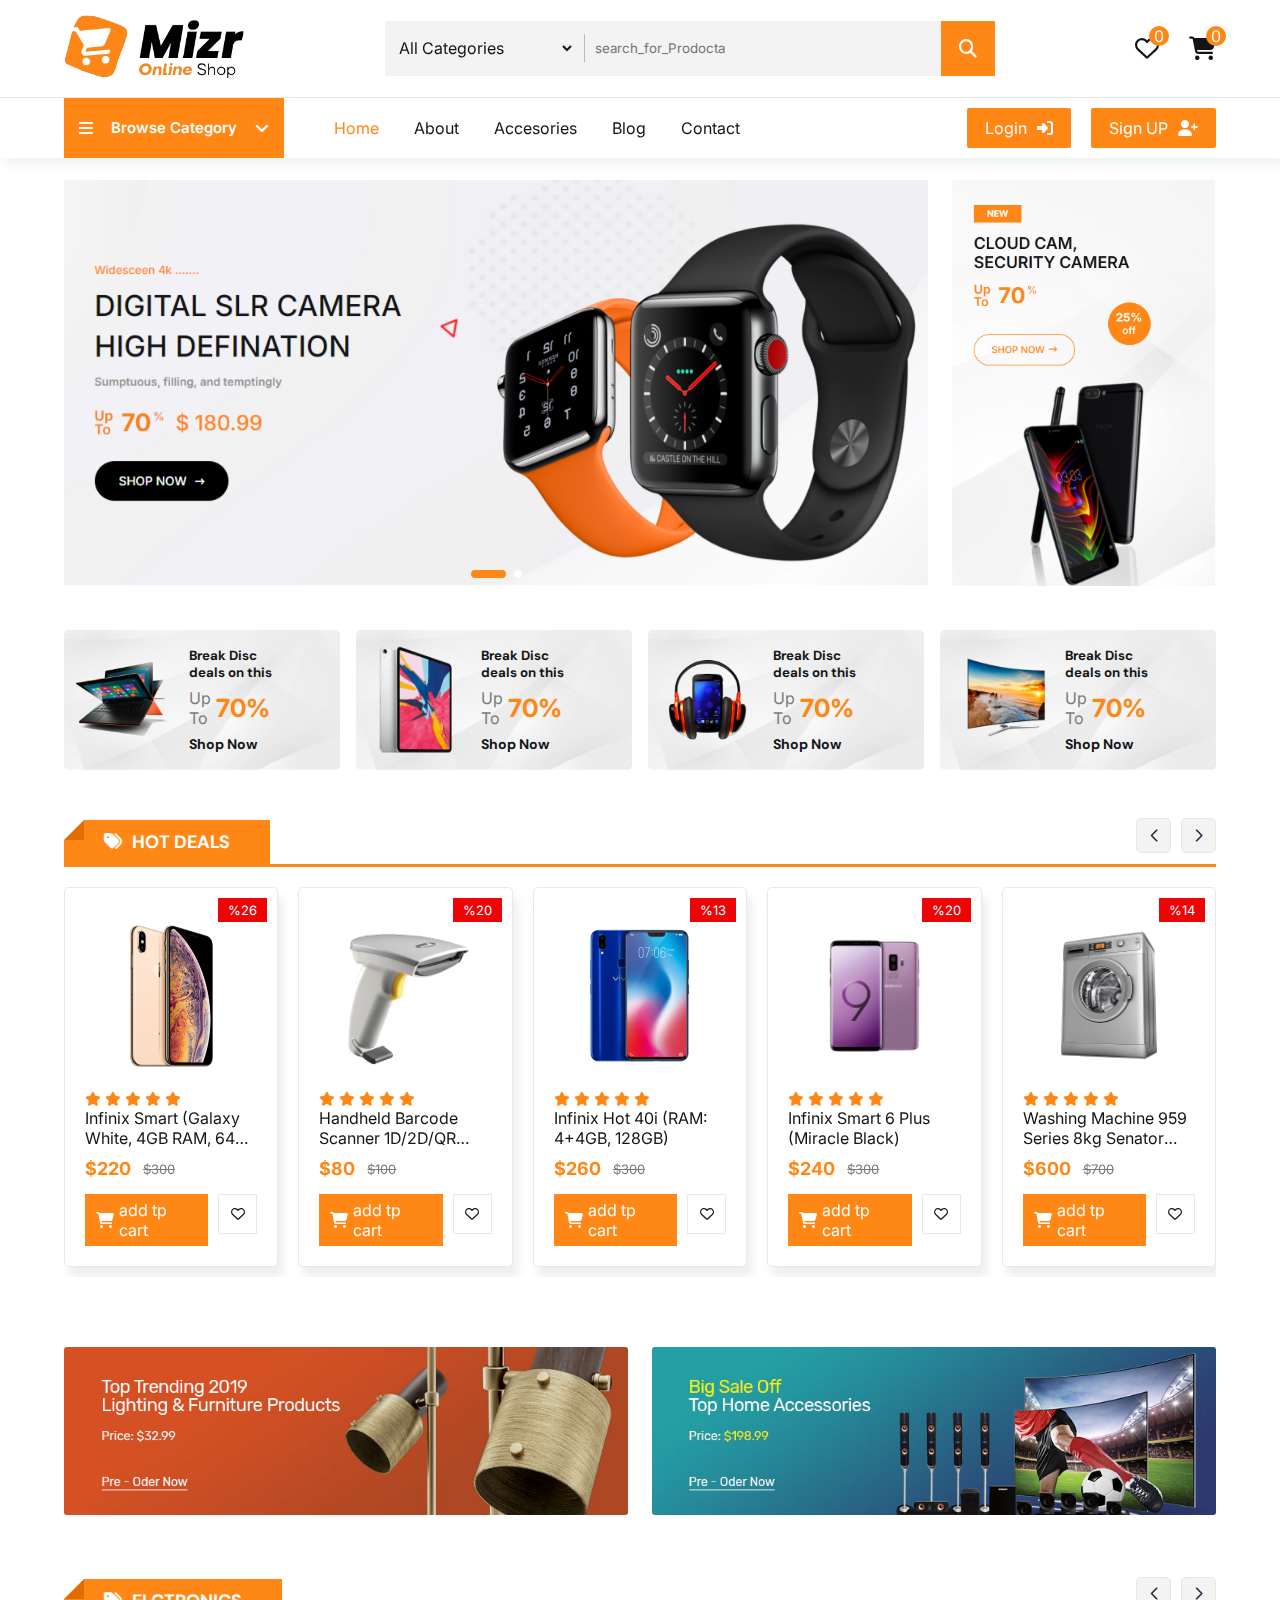
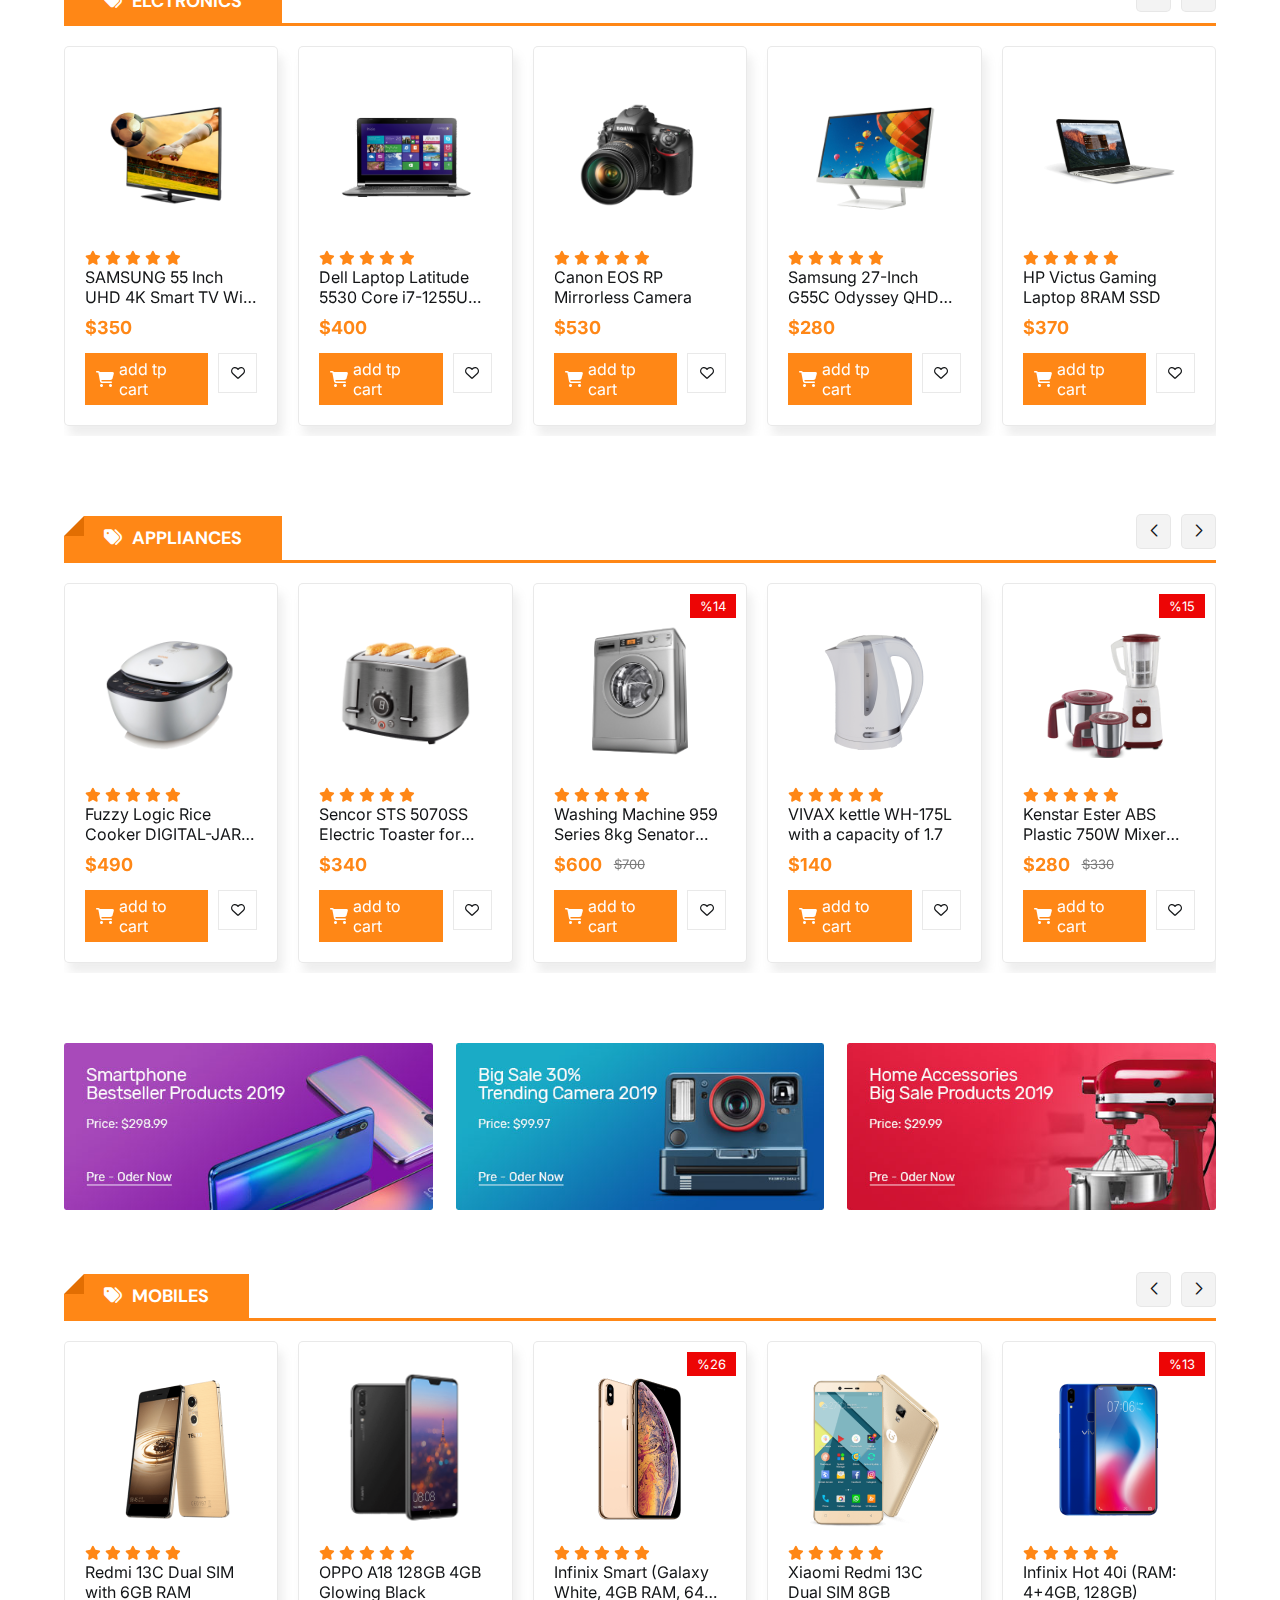
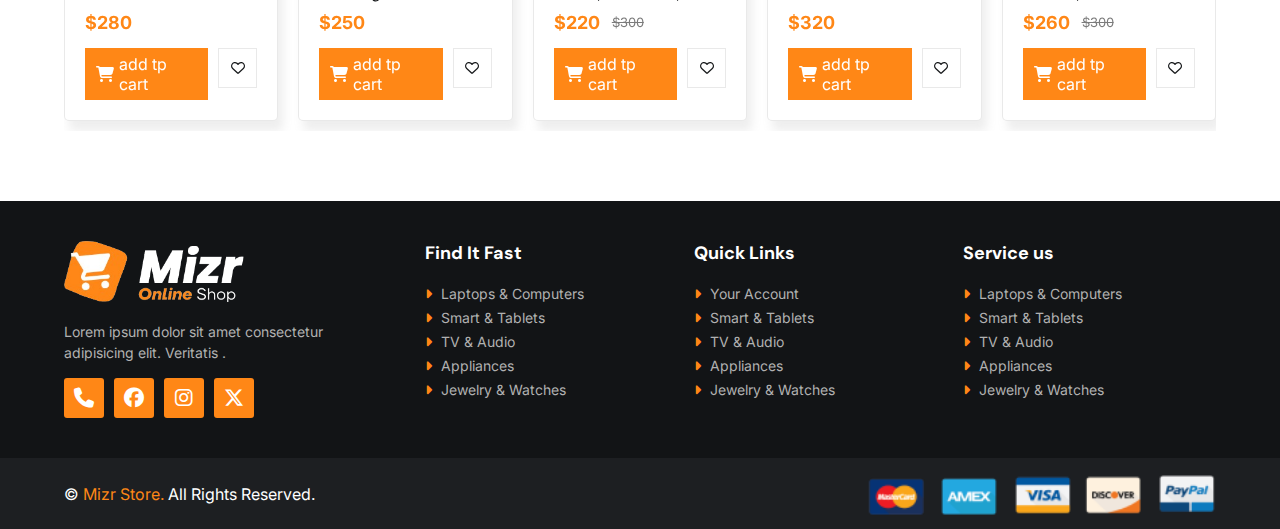
<file: index.html>
<!DOCTYPE html>
<html lang="en">
<head>
    <meta charset="UTF-8">
    <meta name="viewport" content="width=device-width, initial-scale=1.0">
    <title> Mizr Online Shop </title>


    <link rel="icon" href="img/icon.png">


         <!-- Link Swiper's CSS -->
     <link rel="stylesheet" href="https://cdn.jsdelivr.net/npm/swiper@11/swiper-bundle.min.css" />

     <link rel="stylesheet" href="https://cdnjs.cloudflare.com/ajax/libs/font-awesome/6.6.0/css/all.min.css">


         <!-- File Css -->
    <link rel="stylesheet" href="style.css">

</head>
<body>


    <div class="cart">
        <div class="top_cart">
            <h3>Cart ltems : <span class="couan_item_cart">0</span></h3>
            <span onclick="open_close_cart()" class="close_cart"><i class="fa-regular fa-circle-xmark"></i></span>
        </div>


        <div class="item_in_cart" id="cart_items">


        </div>


        <div class="bottom_cart">
            <div class="total">
                <p>subtotal</p>
                <p class="price_cart_total">$0</p>
            </div>


            <div class="button_cart">
                <a href="checkout.html" class="btn_cart btn"> Checkout </a>
                <span onclick="open_close_cart()" class="btn_cart trans_bg btn">Shop More</span>
            </div>
        </div>


    </div>


    <header>
        <div class="top_header">
            <div class="container">
                <a href="#" class="logo"> <img src="img/logo.png" alt=""></a>

                <form action="" class="search_box">

                    <div class="salect_box">
                        <select id="category" name="category">

                            <option value="All Categories">All Categories</option>
                            <option value="Electronics & Digita">Electronics & Digita</option>
                            <option value="Phones & Tablety">Phones & Tablety</option>
                            <option value="Fashion & Monitor">Fashion & Clothings</option>
                            <option value="Telivsion & Monitor">Telivsion & Monitor</option>
                            <option value="Jewelry & Watches">Jewelry & Watches</option>
                            <option value="Washing Machine">Washing Machine</option>
                            <option value="Toys & Hobbies">Toys & Hobbies</option>

                        </select>
                    </div>
  
                    <input type="text" name="search" id="search" placeholder="search_for_Prodocta" required>

                    <button type="submit">
                        <i class="fa-solid fa-magnifying-glass"></i>
                    </button>



                </form>

                <div class="header_icons">
                    <div class="icon">
                            <i class="fa-regular fa-heart"></i>
                            <span class="count count_favourite">0</span>
                    </div>

                    <div onclick="open_close_cart()" class="icon">
                        <i class="fa-solid fa-cart-shopping"></i>
                        <span class="count count_item_header">0</span>
                    </div>
                </div>
            </div>
        </div>

        
        <div class="bottom_header">
            <div class="container">
                <nav class="nav">

                    <span onclick="open_Menu()" class="open_menu"><i class="fa-solid fa-bars"></i></span>

                    <div class="category_nav">

                        <div onclick="Open_Categ_list()" class="category_btn">
                            <i class="fa-solid fa-bars"></i>
                            <p>Browse Category</p>
                            <i class="fa-solid fa-angle-down"></i>

                        </div>


                        <div class="category_nav_list">
                            <a href="#">Top 10 Offers</a>
                            <a href="#">Electronico & Digita</a>
                            <a href="#">Phones & Tablet</a>
                            <a href="#">Fashion & Monitor</a>
                            <a href="#">Jewelry & Watches</a>
                            <a href="#">Toys & Hobbies</a>
                        </div>

                    </div>

                    <ul class="nav_links">

                        <span onclick="open_Menu()" class="close_menu"><i class="fa-regular fa-circle-xmark"></i></span>

                        <li class="active"><a href="#">Home</a></li>
                        <li><a href="#">About</a></li>
                        <li><a href="#">Accesories</a></li>
                        <li><a href="#">Blog</a></li>
                        <li><a href="#">Contact</a></li>

                    </ul>
                    

                </nav>

                <div class="login_signup btns">
                    <a href="#" class="btn">Login  <i class="fa-solid fa-right-to-bracket"></i></a>

                    <a href="#" class="btn">Sign UP  <i class="fa-solid fa-user-plus"></i></a>
                </div>
            </div>
        </div>




    </header>


    <div class="slider">
        <div class="container">
            
            <!-- Swiper -->
            <div class="slide-swp mySwiper">

                <div class="swiper-wrapper">

                    <div class="swiper-slide">
                        <a href="#"><img src="img/banner_home1.png" alt=""></a>
                    </div>
                    <div class="swiper-slide">
                        <a href="#"><img src="img/banner_home2.png" alt=""></a>
                    </div>
                    
                </div>
                <div class="swiper-pagination"></div>

            </div>


            <div class="banner_2">
                <a href="#"><img src="img/banner_home3.png" alt=""></a>
            </div>

        </div>
    </div>


    <div class="banners_4">
        <div class="container">


            <div class="box">
                <a href="#" class="link_btn"></a>

                <img src="img/banner3_1.png" alt="">
                <div class="text">
                    <h5>Break Disc</h5>
                    <h5>deals on this</h5>
                    <div class="sale">
                        <p>Up <br>To</p>
                        <span>70%</span>
                    </div>

                    <h6>Shop Now</h6>

                </div>
            </div>

            <div class="box">
                <a href="#" class="link_btn"></a>

                <img src="img/banner3_2.png" alt="">
                <div class="text">
                    <h5>Break Disc</h5>
                    <h5>deals on this</h5>
                    <div class="sale">
                        <p>Up <br>To</p>
                        <span>70%</span>
                    </div>

                    <h6>Shop Now</h6>

                </div>
            </div>

            <div class="box">
                <a href="#" class="link_btn"></a>

                <img src="img/banner3_3.png" alt="">
                <div class="text">
                    <h5>Break Disc</h5>
                    <h5>deals on this</h5>
                    <div class="sale">
                        <p>Up <br>To</p>
                        <span>70%</span>

                    </div>

                    <h6>Shop Now</h6>

                </div>
            </div>

            <div class="box">
                <a href="#" class="link_btn"></a>

                <img src="img/banner3_4.png" alt="">
                <div class="text">
                    <h5>Break Disc</h5>
                    <h5>deals on this</h5>
                    <div class="sale">
                        <p>Up <br>To</p>
                        <span>70%</span>

                    </div>

                    <h6>Shop Now</h6>

                </div>
            </div>

        </div>
    </div>


    <div class="slide_products slide">

        <div class="container">

            <div class="slide_product mySwiper">

                <div class="top_slide">
                    <h2><i class="fa-solid fa-tags"></i> Hot Deals </h2>
                </div>

                <div class="products swiper-wrapper" id="swiper_items_sale">

                    

                </div>


                <div class="swiper-button-next  btn_Swip"></div>
                <div class="swiper-button-prev  btn_Swip"></div>

            </div>

        </div>
    </div>


    <div class="banners">
        <div class="container">
            <div class="banners_boxs banner_2_img">
                <a href="#" class="box"><img src="img/banner_box4.jpg" alt=""></a>
                <a href="#" class="box"><img src="img/banner_box5.jpg" alt=""></a>
            </div>
        </div>
    </div>


    <div class="slide_products slide">

        <div class="container">

            <div class="slide_product mySwiper">

                <div class="top_slide">
                    <h2><i class="fa-solid fa-tags"></i> Elctronics </h2>
                </div>

                <div class="products swiper-wrapper" id="swiper_elctronics">



                    

                </div>


                <div class="swiper-button-next  btn_Swip"></div>
                <div class="swiper-button-prev  btn_Swip"></div>

            </div>

        </div>
    </div>


    <div class="slide_products slide">

        <div class="container">

            <div class="slide_product mySwiper">

                <div class="top_slide">
                    <h2><i class="fa-solid fa-tags"></i> Appliances </h2>
                </div>

                <div class="products swiper-wrapper" id="swiper_appliances">



                    

                </div>


                <div class="swiper-button-next  btn_Swip"></div>
                <div class="swiper-button-prev  btn_Swip"></div>

            </div>

        </div>
    </div>


    <div class="banners">
        <div class="container">
            <div class="banners_boxs banner_3_img">
                <a href="#" class="box"><img src="img/banner_box1.jpg" alt=""></a>
                <a href="#" class="box"><img src="img/banner_box2.jpg" alt=""></a>
                <a href="#" class="box"><img src="img/banner_box3.jpg" alt=""></a>
            </div>
        </div>
    </div>


    <div class="slide_products slide">

        <div class="container">

            <div class="slide_product mySwiper">

                <div class="top_slide">
                    <h2><i class="fa-solid fa-tags"></i> Mobiles </h2>
                </div>

                <div class="products swiper-wrapper" id="swiper_mobiles">



                    

                </div>


                <div class="swiper-button-next  btn_Swip"></div>
                <div class="swiper-button-prev  btn_Swip"></div>

            </div>

        </div>
    </div>


    <footer>
       <div class="container">
           <div class="big_row">
            <img class="logo_footer" src="img/white_logo.png" alt="">

            <p>Lorem ipsum dolor sit amet consectetur adipisicing elit. Veritatis .</p>

            <div class="icons_footer">
                <a href="#"><i class="fa-solid fa-phone"></i></a>
                <a href="#"><i class="fa-brands fa-facebook"></i></a>
                <a href="#"><i class="fa-brands fa-instagram"></i></a>
                <a href="#"><i class="fa-brands fa-x-twitter"></i></a>
            </div>
           </div>

           <div class="row">
                <h4>Find It Fast</h4>

                <div class="links">
                    <a href="#"><i class="fa-solid fa-caret-right"></i> Laptops & Computers </a>
                    <a href="#"><i class="fa-solid fa-caret-right"></i> Smart & Tablets </a>
                    <a href="#"><i class="fa-solid fa-caret-right"></i> TV & Audio </a>
                    <a href="#"><i class="fa-solid fa-caret-right"></i> Appliances </a>
                    <a href="#"><i class="fa-solid fa-caret-right"></i> Jewelry & Watches </a>
                </div>
           </div>


            <div class="row">
                <h4>Quick Links</h4>

                <div class="links">
                    <a href="#"><i class="fa-solid fa-caret-right"></i> Your Account </a>
                    <a href="#"><i class="fa-solid fa-caret-right"></i> Smart & Tablets </a>
                    <a href="#"><i class="fa-solid fa-caret-right"></i> TV & Audio </a>
                    <a href="#"><i class="fa-solid fa-caret-right"></i> Appliances </a>
                    <a href="#"><i class="fa-solid fa-caret-right"></i> Jewelry & Watches </a>
                </div>
           </div>


            <div class="row">
                <h4>Service us</h4>

                <div class="links">
                    <a href="#"><i class="fa-solid fa-caret-right"></i> Laptops & Computers </a>
                    <a href="#"><i class="fa-solid fa-caret-right"></i> Smart & Tablets </a>
                    <a href="#"><i class="fa-solid fa-caret-right"></i> TV & Audio </a>
                    <a href="#"><i class="fa-solid fa-caret-right"></i> Appliances </a>
                    <a href="#"><i class="fa-solid fa-caret-right"></i> Jewelry & Watches </a>
                </div>
           </div>


       </div>

       <div class="bottom_footer">
          <div class="container">
              <p>&copy; <span>Mizr Store.</span> All Rights Reserved. </p>
              
              <div class="payment_img">
                <img src="img/payment_method.png" alt="">
              </div>
          </div>
       </div>
    </footer>



  <!-- Swiper JS -->
  <script src="https://cdn.jsdelivr.net/npm/swiper@11/swiper-bundle.min.js"></script>

  <!--File JS-->

  <script src="JS/swiper.js"></script>
  <script src="JS/items_home.js"></script>
  <script src="JS/main.js"></script>

</body>
</html>
</file>
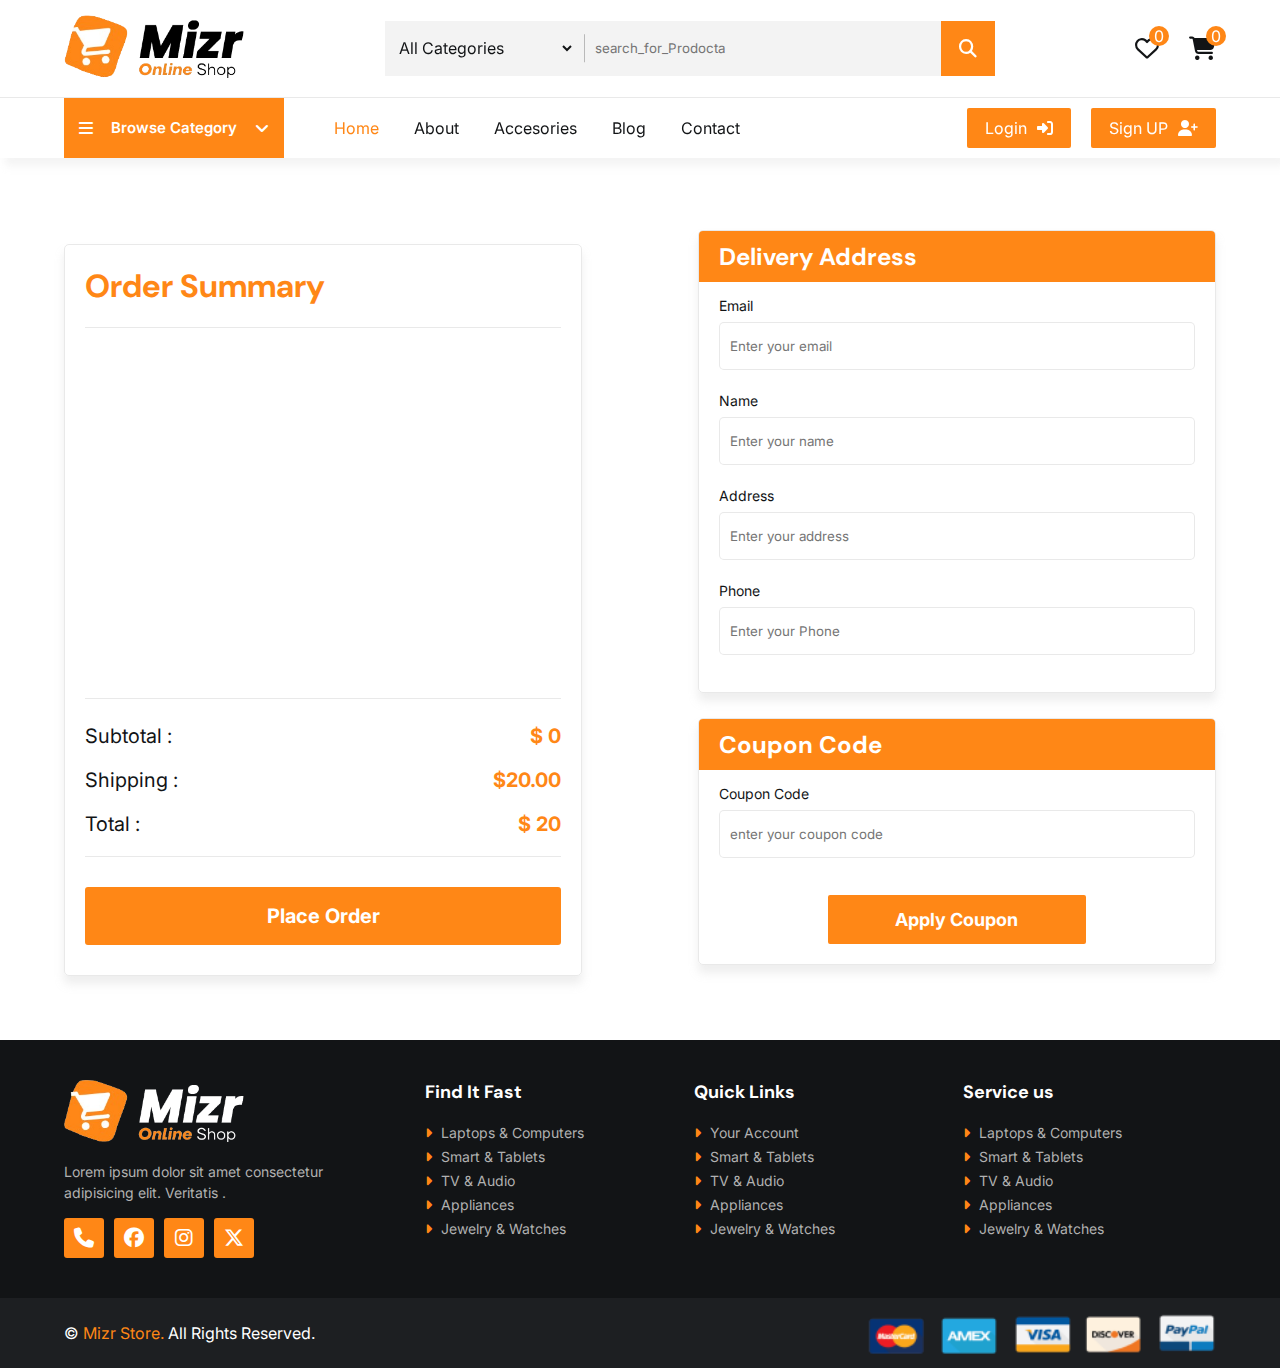
<file: checkout.html>
<!DOCTYPE html>
<html lang="en">
<head>
    <meta charset="UTF-8">
    <meta name="viewport" content="width=device-width, initial-scale=1.0">
    <title> Mizr Online Shop </title>


    <link rel="icon" href="img/icon.png">


     <link rel="stylesheet" href="https://cdnjs.cloudflare.com/ajax/libs/font-awesome/6.6.0/css/all.min.css">


         <!-- File Css -->
     <link rel="stylesheet" href="style.css">

</head>
<body>


    <div class="cart">
        <div class="top_cart">
            <h3>Cart ltems : <span class="couan_item_cart">0</span></h3>
            <span onclick="open_close_cart()" class="close_cart"><i class="fa-regular fa-circle-xmark"></i></span>
        </div>


        <div class="item_in_cart" id="cart_items">


        </div>


        <div class="bottom_cart">
            <div class="total">
                <p>subtotal</p>
                <p class="price_cart_total">$0</p>
            </div>


            <div class="button_cart">
                <a href="#" class="btn_cart btn"> Checkout </a>
                <span onclick="open_close_cart()" class="btn_cart trans_bg btn">Shop More</span>
            </div>
        </div>


    </div>


    <header>
        <div class="top_header">
            <div class="container">
                <a href="#" class="logo"> <img src="img/logo.png" alt=""></a>

                <form action="" class="search_box">

                    <div class="salect_box">
                        <select id="category" name="category">

                            <option value="All Categories">All Categories</option>
                            <option value="Electronics & Digita">Electronics & Digita</option>
                            <option value="Phones & Tablety">Phones & Tablety</option>
                            <option value="Fashion & Monitor">Fashion & Clothings</option>
                            <option value="Telivsion & Monitor">Telivsion & Monitor</option>
                            <option value="Jewelry & Watches">Jewelry & Watches</option>
                            <option value="Washing Machine">Washing Machine</option>
                            <option value="Toys & Hobbies">Toys & Hobbies</option>

                        </select>
                    </div>
  
                    <input type="text" name="search" id="search" placeholder="search_for_Prodocta" required>

                    <button type="submit">
                        <i class="fa-solid fa-magnifying-glass"></i>
                    </button>



                </form>

                <div class="header_icons">
                    <div class="icon">
                            <i class="fa-regular fa-heart"></i>
                            <span class="count count_favourite">0</span>
                    </div>

                    <div onclick="open_close_cart()" class="icon">
                        <i class="fa-solid fa-cart-shopping"></i>
                        <span class="count count_item_header">0</span>
                    </div>
                </div>
            </div>
        </div>

        
        <div class="bottom_header">
            <div class="container">
                <nav class="nav">

                    <span onclick="open_Menu()" class="open_menu"><i class="fa-solid fa-bars"></i></span>

                    <div class="category_nav">

                        <div onclick="Open_Categ_list()" class="category_btn">
                            <i class="fa-solid fa-bars"></i>
                            <p>Browse Category</p>
                            <i class="fa-solid fa-angle-down"></i>

                        </div>


                        <div class="category_nav_list">
                            <a href="#">Top 10 Offers</a>
                            <a href="#">Electronico & Digita</a>
                            <a href="#">Phones & Tablet</a>
                            <a href="#">Fashion & Monitor</a>
                            <a href="#">Jewelry & Watches</a>
                            <a href="#">Toys & Hobbies</a>
                        </div>

                    </div>

                    <ul class="nav_links">

                        <span onclick="open_Menu()" class="close_menu"><i class="fa-regular fa-circle-xmark"></i></span>

                        <li class="active"><a href="index.html">Home</a></li>
                        <li><a href="#">About</a></li>
                        <li><a href="#">Accesories</a></li>
                        <li><a href="#">Blog</a></li>
                        <li><a href="#">Contact</a></li>

                    </ul>
                    

                </nav>

                <div class="login_signup btns">
                    <a href="#" class="btn">Login  <i class="fa-solid fa-right-to-bracket"></i></a>

                    <a href="#" class="btn">Sign UP  <i class="fa-solid fa-user-plus"></i></a>
                </div>
            </div>
        </div>




    </header>


    <section class="checkout">
        <form id="form_contact" method="POST" action="https://script.google.com/macros/s/AKfycbxsgAED60OL4JdlRmMamNzrgNMMSDMb5Sj2Dn47HBARFUaUCZSNFH9XpoY1VZLKi1UT/exec">

            
            <input type="hidden" id="items" name="items">
            <input type="hidden" id="total_Price" name="Total Price">
            <input type="hidden" id="count_Items" name="Count Items">

            <div class="container">
                <div class="ordersummary">
                    <h1> Order Summary </h1>

                    <div class="items" id="checkout_items">


                    </div>

                    
                    <div class="bottom_summary">
                        <div class="shop_table">
                            <P> subtotal : </P>
                            <span class="subtotal_checkout">$325.00</span>
                        </div>


                        <div class="shop_table">
                            <P> shipping : </P>
                            <span class="">$20.00</span>
                        </div>


                        <div class="shop_table">
                            <P> total : </P>
                            <span class="total_checkout">$325.00</span>
                        </div>


                        <div class="button_div">
                            <button type="submit"> Place Order </button>
                        </div>


                    </div>






                </div>

                <div class="input_info">

                    <div class="address">
                        <h2> Delivery Address </h2>

                        <div class="inputs">

                            <label for="">Email</label>
                            <input type="email" placeholder="Enter your email" name="Email" required>

                            <label for="">Name</label>
                            <input type="text" placeholder="Enter your name" name="Name" required>

                            <label for="">Address</label>
                            <input type="text" placeholder="Enter your address" name="Address" required>

                            <label for="">Phone</label>
                            <input type="number" placeholder="Enter your Phone" name="Phone" required>

                        </div>
                    </div>

                    <div class="coupon">
                        <h2> Coupon Code </h2>

                        <div class="inputs">
                            <label for="">Coupon Code</label>
                            <input type="text" placeholder="enter your coupon code">
                        </div>

                        <div class="btn_coupon">
                            <button>Apply Coupon</button>
                        </div>
                    </div>
                </div>
            </div>
        </form>
    </section>



    <footer>
       <div class="container">
           <div class="big_row">
            <img class="logo_footer" src="img/white_logo.png" alt="">

            <p>Lorem ipsum dolor sit amet consectetur adipisicing elit. Veritatis .</p>

            <div class="icons_footer">
                <a href="#"><i class="fa-solid fa-phone"></i></a>
                <a href="#"><i class="fa-brands fa-facebook"></i></a>
                <a href="#"><i class="fa-brands fa-instagram"></i></a>
                <a href="#"><i class="fa-brands fa-x-twitter"></i></a>
            </div>
           </div>

           <div class="row">
                <h4>Find It Fast</h4>

                <div class="links">
                    <a href="#"><i class="fa-solid fa-caret-right"></i> Laptops & Computers </a>
                    <a href="#"><i class="fa-solid fa-caret-right"></i> Smart & Tablets </a>
                    <a href="#"><i class="fa-solid fa-caret-right"></i> TV & Audio </a>
                    <a href="#"><i class="fa-solid fa-caret-right"></i> Appliances </a>
                    <a href="#"><i class="fa-solid fa-caret-right"></i> Jewelry & Watches </a>
                </div>
           </div>


            <div class="row">
                <h4>Quick Links</h4>

                <div class="links">
                    <a href="#"><i class="fa-solid fa-caret-right"></i> Your Account </a>
                    <a href="#"><i class="fa-solid fa-caret-right"></i> Smart & Tablets </a>
                    <a href="#"><i class="fa-solid fa-caret-right"></i> TV & Audio </a>
                    <a href="#"><i class="fa-solid fa-caret-right"></i> Appliances </a>
                    <a href="#"><i class="fa-solid fa-caret-right"></i> Jewelry & Watches </a>
                </div>
           </div>


            <div class="row">
                <h4>Service us</h4>

                <div class="links">
                    <a href="#"><i class="fa-solid fa-caret-right"></i> Laptops & Computers </a>
                    <a href="#"><i class="fa-solid fa-caret-right"></i> Smart & Tablets </a>
                    <a href="#"><i class="fa-solid fa-caret-right"></i> TV & Audio </a>
                    <a href="#"><i class="fa-solid fa-caret-right"></i> Appliances </a>
                    <a href="#"><i class="fa-solid fa-caret-right"></i> Jewelry & Watches </a>
                </div>
           </div>


       </div>

       <div class="bottom_footer">
          <div class="container">
              <p>&copy; <span>Mizr Store.</span> All Rights Reserved. </p>
              
              <div class="payment_img">
                <img src="img/payment_method.png" alt="">
              </div>
          </div>
       </div>
    </footer>


    <script src="JS/main.js"></script>
    <script src="JS/submit._checkout.js"></script>

</body>
</html>
</file>
<file: style.css>
@import url('https://fonts.googleapis.com/css2?family=DM+Sans:ital,opsz,wght@0,9..40,100..1000;1,9..40,100..1000&family=Inter:ital,opsz,wght@0,14..32,100..900;1,14..32,100..900&display=swap');


*{
    padding: 0;
    margin: 0;
    box-sizing: border-box;
    list-style: none;
    text-decoration: none;
    font-family: "inter" , sans-serif;
    color: var(--color_heading);
}

:root{
    --main_color : #ff8716;
    --p_color : #7b7b7b;
    --bg_color : #f3f3f3;
    --white_color : #fff;
    --color_heading : #121416;
    --border_color : #e5e5e5d5;
    --sale_color : #e51a1a;
}

body{
    padding-top: 180px;
}



span{
    color: var(--main_color);
}

p{
    color: var(--p_color);
}
h1,h2,h3,h4,h5,h6{
    color: var(--color_heading);
    font-family: "DM Sans" , sans-serif;
}

img{
    width: 100%;
}

input,select,button{
    border: none;
    outline: none;
}

.btns{
    display: flex;
    align-items: center;
    gap: 20px;
}

.btn{
    padding: 10px 18px;
    text-transform: capitalize;
    border-radius: 2px;
    cursor: pointer;
    background: var(--main_color);
    color: var(--white_color);
    display: flex;
    gap: 10px;
    align-items: center;
    transition: 0.3s;
}

.btn i{
    color: var(--white_color);
}

.btn:hover{
    scale: 1.1;
}

.container{
    width: 90%;
    margin: auto;
    max-width: 1350px;
}

@media (max-width: 1350px) {
    .contalner{
        width: 90%;
    }
}

/* start Headerm */

header {
    background: #ffffff;
    position: fixed;
    top: 0;
    left: 0;
    right: 0;
    box-shadow: 5px 8px 8px #d1d1d13b;
    z-index: 1000;
}

header .top_header .container{
    display: flex;
    align-items: center;
    justify-content: space-between;
    padding: 15px 0;
}

header .top_header .logo{
    width: 180px;
}

header .top_header .search_box{
    width: 610px;
    display: flex;
    align-items: center;
    border-radius: 2px;
    background: var(--bg_color);
}

header .top_header .search_box input{
    height: 55px;
    width: 400px;
    padding: 5px 15px 5px 10px;
    background: var(--bg_color);
}

header .top_header .search_box .salect_box{
    position: relative;
}

header .top_header .search_box .salect_box::after{
    content: '';
    position: absolute;
    top: 50%;
    transform: translateY(-50%);
    right: 0;
    width: 1px;
    height: 50%;
    background: #b9b9b9;
}

header .top_header .search_box select{
    height: 55px;
    width: 190px;
    outline: none;
    border: none;
    background: var(--bg_color);
    font-size: 16px;
    cursor: pointer;
    padding-left: 10px;
    margin-right: 10px;
}

header .top_header .search_box select option{
    font-size: 15px;
}

header .top_header .search_box button{
    height: 55px;
    width: 60px;
    background: var(--main_color);
    font-size: 18px;
    cursor: pointer;
}

header .top_header .search_box button i{
    color: var(--white_color);
}

header .top_header .header_icons{
    display: flex;
    gap: 30px;
}

header .top_header .header_icons .icon{
    position: relative;
    cursor: pointer;
}

header .top_header .header_icons .icon i{
    font-size: 24px;
}

header .top_header .header_icons .icon .count{
    position: absolute;
    top: -10px;
    right: -10px;
    width: 20px;
    height: 20px;
    text-align: center;
    line-height: 20px;
    background: var(--main_color);
    color: var(--white_color);
    border-radius: 100%;
}

header .bottom_header{
    border-top: 1px solid var(--border_color);
}

header .bottom_header .container{
    display: flex;
    align-items: center;
    justify-content: space-between;
}

header .bottom_header nav{
     display: flex;
     align-items: center;
     gap: 50px;
     height: 60px;
}

header .bottom_header .category_nav{
    width: 220px;
    position: relative;
    height: 100%;
}

header .bottom_header .category_nav .category_btn{
    height: 100%;
    width: 100%;
    border-radius: 0;
    display: flex;
    justify-content: space-between;
    align-items: center;
    background: var(--main_color);
    padding: 0 15px;
    cursor: pointer;
}

header .bottom_header .category_nav .category_btn p{
    color: var(--white_color);
    font-weight: 600;
    font-size: 15px;
}

header .bottom_header .category_nav .category_btn i{
    color: var(--white_color);
}

header .bottom_header .category_nav .category_nav_list{
    position: absolute;
    top: 100%;
    left: 0;
    width: 100%;
    background: var(--white_color);
    border: 1px solid #999;
    border-top: 0;
    display: flex;
    flex-direction: column;
    clip-path: polygon(0 0 , 100% 0 , 100% 0 , 0 0 );
    transition: 0.3s ease-in-out;
}

header .bottom_header .category_nav .category_nav_list.active{
        clip-path: polygon(0 0, 100% 0 , 100% 100% , 0 100% );
}

header .bottom_header .category_nav .category_nav_list a{
    padding: 14px 10px;
    border-bottom: 1px solid var(--border_color);
    font-size: 14px;
}

header .bottom_header .category_nav .category_nav_list a:last-child{
    border-bottom: 0;
}

header .bottom_header .category_nav .category_nav_list a:hover{
    background: #d0d0d0;
}

header .bottom_header .nav_links{
    display: flex;
    gap: 35px;
}

header .bottom_header .nav_links li a{
    color: var(--color_heading);
    transition: 0.3s;
}

header .bottom_header .nav_links li:hover a,
header .bottom_header .nav_links li.active a{
    color: var(--main_color);
}

/* slide */

.slider {
    position: relative;    
}

.slider .container {
    display: flex;
    justify-content: space-between;
}

.slider .banner_2 {
    width: 23%;
    height: 100%;
    object-fit: cover;
}

.slider .banner_2 a {
    height: 100%;
    width: 100%;
}

.slider .container .slide-swp {
    width: 75%;
    overflow: hidden;
    position: relative;
}

.swiper-wrapper {
    height: auto !important;
}

.slider .container .slide-swp .swiper-pagination span {
    background: #fff;
    opacity: 1;
}

.swiper-pagination-bullet-active {
    background: var(--main_color) !important;
    width: 35px !important;
    height: 8px !important;
    border-radius: 30px !important;
}

/* banners_4 */

.banners_4 {
    margin: 40px 0;
}

.banners_4 .container {
    display: flex;
    justify-content: space-between;
}

.banners_4 .container .box {
    width: 24%;
    background: url(img/bg_banner3.jpg);
    background-size: cover;
    background-position: center;
    border-radius: 5px;
    display: flex;
    align-items: center;
    gap: 15px;
    padding: 12px 10px;
    position: relative;
}

.banners_4 .container .box img {
    width: 100px;
    transition: 0.3s;
}

.banners_4 .container .box:hover img {
    scale: 1.05;
}

.banners_4 .container .box h4 {
    font-size: 16px;
}

.banners_4 .container .box .sale {
    display: flex;
    align-items: center;
    gap: 5px;
    margin: 7px 0;
}

.banners_4 .container .box .sale span {
    font-size: 25px;
    font-weight: bold;
}

.banners_4 .container .box h6 {
    font-size: 14px;
    font-weight: bold;
}

.banners_4 .container .box .link_btn {
    position: absolute;
    width: 100%;
    height: 100%;
    background: transparent;
}

/* Start Slide */

.slide {
    margin-bottom: 70px;
}

.top_slide {
    position: relative;
    margin-bottom: 20px;
    border-bottom: 3px solid var(--main_color);
}

.top_slide h2 {
    position: relative;
    text-transform: uppercase;
    background: var(--main_color);
    color: var(--white_color);
    font-size: 18px;
    padding: 10px 40px;
    display: flex;
    align-items: center;
    gap: 10px;
    width: max-content;
}

.top_slide h2::before {
    content: '';
    position: absolute;
    width: 0;
    height: 0;
    top: 0;
    z-index: 9;
    border-left: 20px solid transparent;
    background: #fff;
    left: 0;
    border-bottom: 20px solid #e26e02;
}

.top_slide h2 i {
    color: var(--white_color);
}

.slide .container {
    position: relative;
}

.slide .container .mySwiper {
    padding: 10px 0;
}

.slide .container .mySwiper .btn_Swip {
    position: absolute;
    top: 30px;
    right: 0;
    background: var(--bg_color);
    color: var(--color_heading);
    font-weight: bold;
    border-radius: 5px;
    height: 35px;
    width: 35px;
    border: 1px solid var(--border_color);
}

.slide .container .mySwiper .btn_Swip::after {
    font-size: 12px;
}

.slide .container .mySwiper .btn_Swip.swiper-button-prev {
    left: calc(100% - 80px);
}




/* product caed style */

.mySwiper {
    overflow: hidden;
}

.product {
    background: #fff;
    padding: 20px 20px;
    box-shadow: 5px 10px 10px #94949428;
    border: 1px solid var(--border_color);
    border-radius: 5px;
    position: relative;
}

.product .sale_present {
    position: absolute;
    top: 10px;
    right: 10px;
    z-index: 2;
    background: #ed0505;
    color: var(--white_color);
    padding: 4px 10px;
    font-size: 13px;
}

.product .img_product {
    position: relative;
    height: 180px;
    padding: 0 20px;
    display: flex;
    align-items: center;
    justify-content: center;
    transition: 0.3s;
}

.product:hover .img_product {
    scale: 1.1;
}

.product .name_product {
    margin-bottom: 10px;
    color: var(--color_heading);
    overflow: hidden;
    text-overflow: ellipsis;
    display: -webkit-box;
    -webkit-line-clamp: 2;
    -webkit-box-orient: vertical; 
}

.product .name_product a:hover {
    text-decoration: underline;
}

.stars i {
    color: var(--main_color);
    font-size: 14px;
}

.price {
     display: flex;
     align-items: center;
     gap: 12px;
}

.price p {
    color: var(--main_color);
    font-weight: bold;
    font-size: 18px;
}

.price .old_price {
    color: var(--p_color);
    text-decoration: line-through;
    font-size: 13px;
    font-weight: normal;
}

.product .icons {
    display: flex;
    gap: 10px;
    margin-top: 15px;
}

.product .icons .icon_product {
    width: 40px;
    height: 40px;
    border: 1px solid var(--border_color);
    cursor: pointer;
    display: flex;
    align-items: center;
    justify-content: center;
    transition: 0.3s;
}

.product .icons .icon_product:hover {
    background: var(--main_color);
}

.product .icons .icon_product i {
    font-size: 14px;
}

.product .icons .icon_product:hover i {
    color: var(--white_color);
}

.product .icons .btn_add_cart {
    background: var(--main_color);
    display: flex;
    align-items: center;
    gap: 5px;
    color: var(--white_color);
    padding: 5px 10px;
    cursor: pointer;
    transition: 0.3s;
    border: 1px solid var(--main_color);
}

.product .icons .btn_add_cart i {
    color: var(--white_color);
    pointer-events: none;
}

.product .icons .btn_add_cart.active {
    color: var(--color_heading);
    background: transparent;
    pointer-events: none;
}

.product .icons .btn_add_cart.active i {
    color: var(--main_color);
}

.product .icons .btn_add_cart:hover {
    scale: 1.05;
    background: #f47600;
}

/* banners banners 3 */

.banners {
    margin: 50px 0;
}

.banners .banners_boxs {
    display: flex;
    justify-content: space-between;
}

.banners .banners_boxs .box {
    width: 49%;
}

.banners .banners_boxs.banner_3_img .box {
    width: 32%;
}

/* Start Footer */

footer {
    background: var(--color_heading);
}

footer .container {
    display: flex;
    justify-content: space-between;
    padding: 40px 0;
}

footer .container .big_row {
    width: 30%;
}

footer .container .big_row .logo_footer {
    width: 180px;
}

footer .container .big_row p {
    width: 90%;
    color: #b1b1b1;
    font-size: 14px;
    line-height: 1.5;
    margin: 15px 0;
}

footer .container .big_row .icons_footer {
    display: flex;
    gap: 10px;
}

footer .container .big_row .icons_footer a {
    width: 40px;
    height: 40px;
    display: flex;
    align-items: center;
    justify-content: center;
    background: var(--main_color);
    border-radius: 3px;
    position: relative;
    top: 0;
    transition: 0.3s;
}

footer .container .big_row .icons_footer a:hover {
    top: -5px;
}

footer .container .big_row .icons_footer a i {
    color: var(--white_color);
    font-size: 20px;
}


footer .container .row {
    width: 22%;
}

footer .container .row h4 {
    color: var(--white_color);
    font-size: 18px;
    margin-bottom: 20px;
}

footer .container .row .links {
    display: flex;
    flex-direction: column;
    gap: 7px;
}

footer .container .row .links a {
    color: #b1b1b1;
    font-size: 14px;
    position: relative;
    left: 0;
    transition: 0.3s;
}

footer .container .row .links a i {
    color: var(--main_color);
    font-size: 14px;
    margin-right: 5px;
}

footer .container .row .links a:hover {
    left: 8px;
    color: var(--main_color);
}

footer .bottom_footer {
    background: #1d1f22;
}

footer .bottom_footer .container {
    align-items: center;
    padding: 5px 0;
}

footer .bottom_footer p {
    color: var(--white_color);
}

footer .bottom_footer .payment_img {
    width: 350px;
}

/* End Footer */




/* Star Cart */

.cart {
    position: fixed;
    top: 0;
    right: -350px;
    bottom: 0;
    z-index: 1100;
    background: var(--white_color);
    border-left: 1px solid var(--border_color);
    width: 350px;
    padding: 30px;
    display: flex;
    flex-direction: column;
    justify-content: space-between;
    transition: 0.3s ease-in-out;
}

.cart.active {
    right: 0;
}

.cart .top_cart {
    display: flex;
    align-items: center;
    justify-content: space-between;
}

.cart .top_cart i {
    cursor: pointer;
    font-size: 35px;
}

.cart .top_cart h3 {
    font-size: 18px;
}
.cart .top_cart h3 span {
    color: var(--color_heading);
}

.cart .item_in_cart {
    padding: 20px 0;
    border-block: 1px solid var(--border_color);
    margin-block: 20px;
    height: 100%;
    overflow-y: auto;
}

.cart .item_in_cart .item_cart {
    display: flex;
    gap: 20px;
    align-items: center;
    justify-content: center;
    height: 125px;
    border-bottom: 1px solid var(--border_color);
}

.cart .item_in_cart .item_cart:last-child {
    border-bottom: 0;
    margin-bottom: 0;
}

.cart .item_in_cart .item_cart img {
    width: 80px;
}

.cart .item_in_cart .item_cart h4 {
    margin-bottom: 10px;
    font-weight: 500;
    font-size: 14px;
    overflow: hidden;
    text-overflow: ellipsis;
    display: -webkit-box;
    -webkit-line-clamp: 2;
    -webkit-box-orient: vertical;
}

.cart .item_in_cart .item_cart .delete_item i {
    font-size: 22px;
    cursor: pointer;
    transition: 0.3s;
}

.cart .item_in_cart .item_cart .delete_item i:hover {
    color: #e51a1a;
}

.cart .item_in_cart .item_cart .quantity_control {
    display: flex;
    align-items: center;
    gap: 5px;
    margin-top: 5px;
}

.cart .item_in_cart .item_cart .quantity_control span {
    font-size: 18px;
    min-width: 40px;
    display: flex;
    justify-content: center;
    align-items: center;
}

.cart .item_in_cart .item_cart .quantity_control button {
    width: 27px;
    height: 27px;
    display: flex;
    align-items: center;
    justify-content: center;
    cursor: pointer;
    font-size: 20ox;
    border-radius: 2px;
    border: 1px solid var(--border_color);
}

.cart .bottom_cart .total {
    display: flex;
    justify-content: space-between;
    margin-bottom: 30px;
}

.cart .bottom_cart .price_cart_total {
    color: var(--main_color);
    font-size: 20px;
}

.cart .bottom_cart .button_cart {
    display: flex;
    gap: 20px;
}

.cart .bottom_cart .button_cart .btn_cart {
    text-transform: uppercase;
    border: 2px solid var(--main_color);
    cursor: pointer;
    border-radius: 5px;
    transition: 0.3s;
}

.cart .bottom_cart .button_cart .trans_bg {
    background: transparent;
    color: var(--color_heading);
}



/* Start Cart */



.close_menu,
.open_menu {
    display: none;
}


/* Start Responive */


@media (max-width:1100px) {

    body{
    padding-top: 240px;
}

    header .top_header .container {
        flex-wrap: wrap;
    }

    header .top_header .search_box {
        order: 3;
        width: 80%;
        margin: 20px auto 0;
    }

    header .top_header .logo {
        width: 140px;
    }

    header .top_header .search_box .salect {
        width: 200pc;
    }

    header .top_header .search_box input { 
        width: calc(100% - 200px);

    }

    header .bottom_header .nav_links {
        position: fixed;
        top: 0;
        left: -400px;
        bottom: 0;
        background: #fff;
        width: 400px;
        flex-direction: column;
        align-items: center;
        padding-top: 100px;
        border: 1px solid #b5b5b596;
        transition: 0.3s ease-in-out;
    }

    header .bottom_header .nav_links.active {
        left: 0;
    }

    header .bottom_header .nav_links li {
        font-size: 18px;
        height: auto;
    }

    .close_menu {
        display: block;
        position: absolute;
        top: 30px;
        right: 30px;
        font-size: 30px;
    }

    .open_menu {
        display: block;
        font-size: 25px;
    }

    .open_menu i {
        color: var(--main_color);
        border: 1px solid var(--main_color);
        height: 40px;
        width: 40px;
        text-align: center;
        line-height: 40px;
        border-radius: 3px;
    }

    header .bottom_header .category_nav {
        width: auto;
    }

    header .bottom_header .category_nav .category_btn p {
        font-size: 13px;
        margin: 0 10px;
    }

    header .bottom_header nav {
        gap: 20px;
    }

    .banners_4 .container {
        flex-wrap: wrap;
    }

    .banners_4 .container .box {
        width: 49%;
        margin-bottom: 20px;        
        justify-content: space-around;

    }

}



@media (max-width:1000px) {
    .slider .banner_2 {
        display: none;
    }

    .slider .container .slide-swp {
        width: 100%;
    }


    footer .container {
        flex-wrap: wrap;
    }

    footer .container .big_row {
        width: 40%;
        margin-bottom: 20px;
    }

    footer .container .row {
        width: 30%;
        margin-bottom: 20px;
    }


}



@media (max-width:800px){

    .top_slide h2 {
        font-size: 16px;
        padding: 10px 25px;
    }

    .product .name_product {
        font-size: 14px;
    }

    .price p {
        font-size: 16px;
    }

    .price .old_price {
        font-size: 12px;
    }

    .product .icons .btn_add_cart {
        font-size: 14px;
        padding: 3px 5px;
    }

    .banners .banners_boxs {
        flex-wrap: wrap;
    }

    .banners .banners_boxs .box {
        width: 100%;
        margin-bottom: 20px;
    }

    .banners .banners_boxs.banner_3_img .box {
        width: 49%;
    }





    footer .container .big_row {
        width: 50%;
        margin-bottom: 30px;
    }

    footer .container .row {
        width: 50%;
        margin-bottom: 30px;
    }

    footer .bottom_footer .container {
        flex-direction: column;
        gap: 10px;
    }
    


}




@media (max-width:500px) {
    header .bottom_header .category_nav {
        display: none;
    }

    header .top_header .search_box {
        width: 100%;
    }

    header .top_header .search_box select {
        width: 140px;
    }

    header .top_header .search_box input {
        width: calc(100% - 140px);
    }

    header .bottom_header .nav_links {
        width: 100%;
        left: -100%;
    }

    .cart {
        width: 100%;
        right: -100%;
    }

    .banners_4 .container .box {
        width: 100%;
    }

    .banners_4 .container .box h5 {
        font-size: 14px;
    }

    .banners_4 .container .box h6 {
        font-size: 13px;
    }

    .banners .banners_boxs.banner_3_img .box {
        width: 100%;
    }

    .product .icons .btn_add_cart.active {
        font-size: 13px;
    }

    .product .icons .btn_add_cart.active i {
        font-size: 14px;
    }

    footer .container .row {
        width: 100%;
    }

    footer .container .big_row {
        width: 100%;
    }

}


/* End Cart */




/* checkout Page */

.checkout {
    margin: 50px 0;
}

.checkout .container {
    display: flex;
    align-items: center;
    justify-content: space-between;
}

.checkout .ordersummary {
    width: 45%;
    padding: 0 20px;
    border: 1px solid var(--border_color);
    border-radius: 5px;
    box-shadow: 0px 8px 10px #c0bfbf44;
}

.checkout .ordersummary h1 {
    border-bottom: 1px solid var(--border_color);
    padding: 20px 0;
    margin-bottom: 20px;
    color: var(--main_color);
}

.checkout .ordersummary .items {
    height: 350px;
    overflow-y: auto;
}

.checkout .ordersummary .item_cart {
    display: flex;
    gap: 20px;
    align-items: center;
    justify-content: space-between;
    height: 125px;
    border-bottom: 1px solid var(--border_color);
    padding-right: 20px;
}

.checkout .ordersummary .item_cart:last-child {
    border-bottom: 0;
}

.checkout .ordersummary .item_cart .image_name {
    display: flex;
    align-items: center;
    gap: 20px;
}

.checkout .ordersummary .item_cart img {
    width: 80px;
}

.checkout .ordersummary .item_cart h4 {
    margin-bottom: 10px;
    font-size: 14px;
    overflow: hidden;
    text-overflow: ellipsis;
    display: -webkit-box;
    -webkit-line-clamp: 2;
    -webkit-box-orient: vertical;
}

.checkout .ordersummary .delete_item i {
    font-size: 22px;
    cursor: pointer;
    transition: 0.3s;
}

.checkout .ordersummary .delete_item i:hover {
    color: #e51a1a;
    scale: 1.1;
}

.checkout .ordersummary .quantity_control {
    display: flex;
    align-items: center;
    gap: 5px;
    margin-top: 5px;
}

.checkout .ordersummary .quantity_control span {
    font-size: 18px;
    min-width: 40px;
    display: flex;
    justify-content: center;
    align-items: center;
    background: var(--bg_color);
    padding: 3p 0;
}

.checkout .ordersummary .quantity_control button {
    width: 27px;
    height: 27px;
    display: flex;
    align-items: center;
    justify-content: center;
    cursor: pointer;
    font-size: 20px;
    border-radius: 2px;
    border: 1px solid var(--border_color);
}

.checkout .ordersummary .bottom_summary {
    border-top: 1px solid var(--border_color);
    padding-top: 25px;
}

.checkout .ordersummary .shop_table {
    margin-bottom: 20px;
    display: flex;
    align-items: center;
    justify-content: space-between;
}

.checkout .ordersummary .shop_table p {
    font-size: 20px;
    color: var(--color_heading);
    text-transform: capitalize;
}

.checkout .ordersummary .shop_table span {
    font-weight: bold;
    font-size: 20px;
}

.checkout .ordersummary .button_div {
    border-top: 1px solid var(--border_color);
    padding: 30px 0;
}

.checkout .ordersummary .button_div button {
    width: 100%;
    background: var(--main_color);
    color: var(--white_color);
    border: 2px solid var(--main_color);
    padding: 15px 0;
    outline: none;
    border-radius: 3px;
    font-size: 20px;
    font-weight: bold;
    cursor: pointer;
    transition: 0.3s ease-in-out;
}

.checkout .ordersummary .button_div button:hover {
    background: transparent;
    color: var(--main_color);
}

.checkout .input_info {
    width: 45%;
}

.checkout .input_info h2 {
    padding: 10px 20px;
    background: var(--main_color);
    text-transform: capitalize;
    color: var(--white_color);
}

.checkout .input_info .address,
.checkout .input_info .coupon {
    margin-bottom: 25px;
    border-radius: 5px;
    overflow: hidden;
    border: 1px solid var(--border_color);
    box-shadow: 0px 8px 10px #c0bfbf44;
}

.checkout .input_info .coupon .btn_coupon {
    text-align: center;
    padding-bottom: 20px;
}

.checkout .input_info .coupon .btn_coupon button {
    width: 50%;
    background: var(--main_color);
    color: var(--white_color);
    border: 2px solid var(--main_color);
    padding: 12px 0;
    outline: none;
    border-radius: 2px ;
    font-size: 18px;
    font-weight: bold;
    cursor: pointer;
    transition: 0.3s ease-in-out;
}

.checkout .input_info .coupon .btn_coupon button:hover {
    background: transparent;
    color: var(--main_color);
}

.checkout .input_info .inputs {
    display: flex;
    flex-direction: column;
    padding: 15px 20px;
}

.checkout .input_info .inputs label {
    color: var(--color_heading);
    font-size: 14px;
    text-transform: capitalize;
}

.checkout .input_info .inputs input {
    margin: 8px 0 22px;
    padding: 15px 10px;
    outline: none;
    border: 1px solid var(--border_color);
    border-radius: 5px;
    transition: 0.3s;
}

.checkout .input_info .inputs input:focus {
    border-color: var(--main_color);
}


/* Responsive Check Out Page */


@media (max-width: 1000px) {
    .checkout .container {
        flex-direction: column;
        gap: 50px;
    }

    .checkout .ordersummary,
    .checkout .input_info {
        width: 80%;
    }
}

@media (max-width: 500px) {
    .checkout .ordersummary,
    .checkout .input_info {
        width: 100%;
    }

    .checkout .input_info h2 {
        font-size: 20px;
    }
}
</file>
